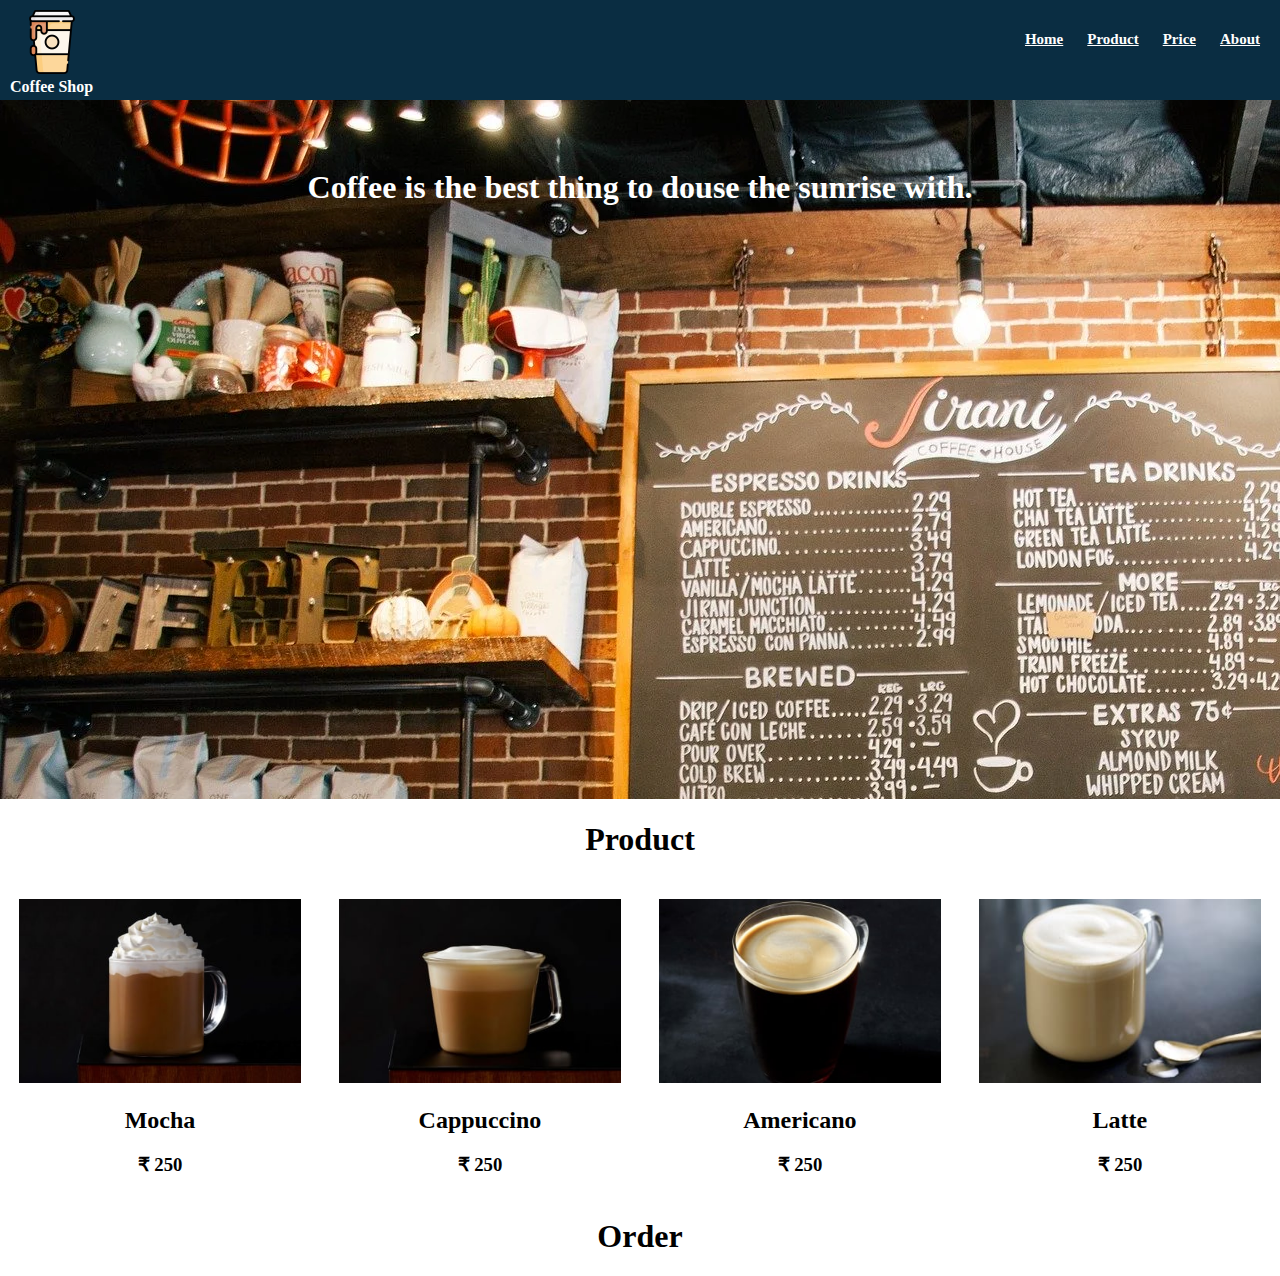
<file: index.html>
<!DOCTYPE html>
<html>
<head>
	<meta name="viewport" content="width=device-width,initial-scale=1.0">
	<title>Learning html</title>
	<link rel="stylesheet" type="text/css" href="coffeeshop.css">
</head>
<body>
	<div class="container">
		<header class="coffee-header">
			<div class="div-logo">
				<img src="coffee-logo.png">
				<span class="logo-text">
					Coffee Shop
				</span>
			</div>
			<nav class="coffee-nav">
				<a href="#">Home</a>
				<a href="#">Product</a>
				<a href="#">Price</a>
				<a href="#">About</a>	
			</nav>
		</header>
		<div class="site-content">
			<div class="image-content">
				<h1 class="quote">Coffee is the best thing to douse the sunrise with.</h1>
			</div>
			<div class="card-list">
				<h1 id="product">Product</h1>
				<div class="card">
					<img src="mocha-image.png">
					<div>
						<h2>Mocha</h2>
						<h3>&#8377; 250</h3>
					</div>
				</div>
				<div class="card">
					<img src="cappuccino-image.png">
					<div>
						<h2>Cappuccino</h2>
						<h3>&#8377; 250</h3>
					</div>
				</div>
				<div class="card">
					<img src="americano-image.png">
					<div>
						<h2>Americano</h2>
						<h3>&#8377; 250</h3>
					</div>
				</div>
				<div class="card">
					<img src="latte-image.png">
					<div>
						<h2>Latte</h2>
						<h3>&#8377; 250</h3>
					</div>
				</div>
			</div>
			<div class="order-section">
				<h1 id="order">Order</h1>
				<script type="text/javascript" src="https://form.jotform.com/jsform/221773982593065"></script>
			</div>
		</div>
	</div>
	
</html>
</file>
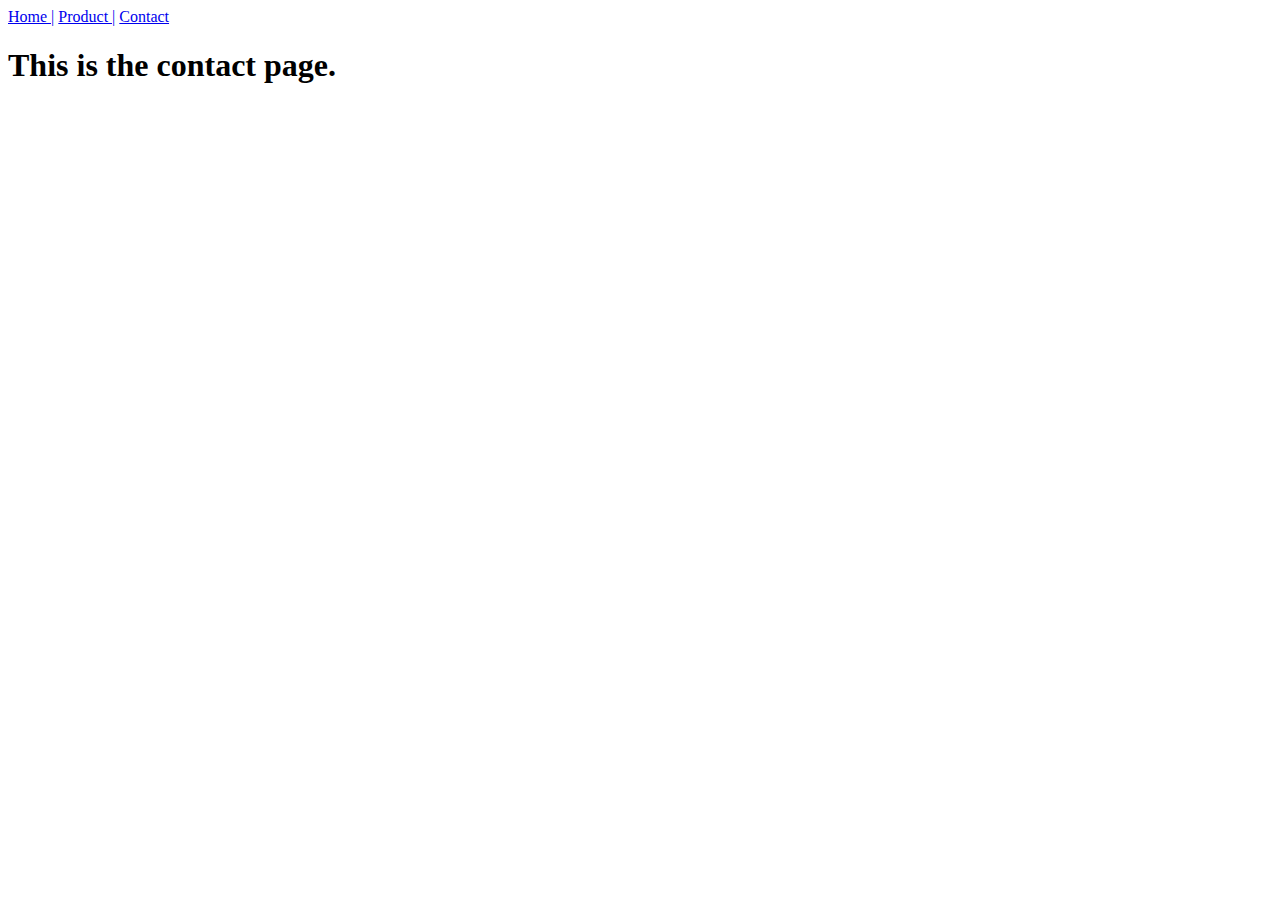
<file: contact.html>
<!DOCTYPE html>
<html>
<head>
	<title>Contact</title>
</head>
<body>
	<nav>
		<a href="index.html">Home |</a>
		<a href="product.html">Product |</a>
		<a href="contact.html">Contact</a>
	</nav>
	<h1>This is the contact page.</h1>
</body>
</html>
</file>
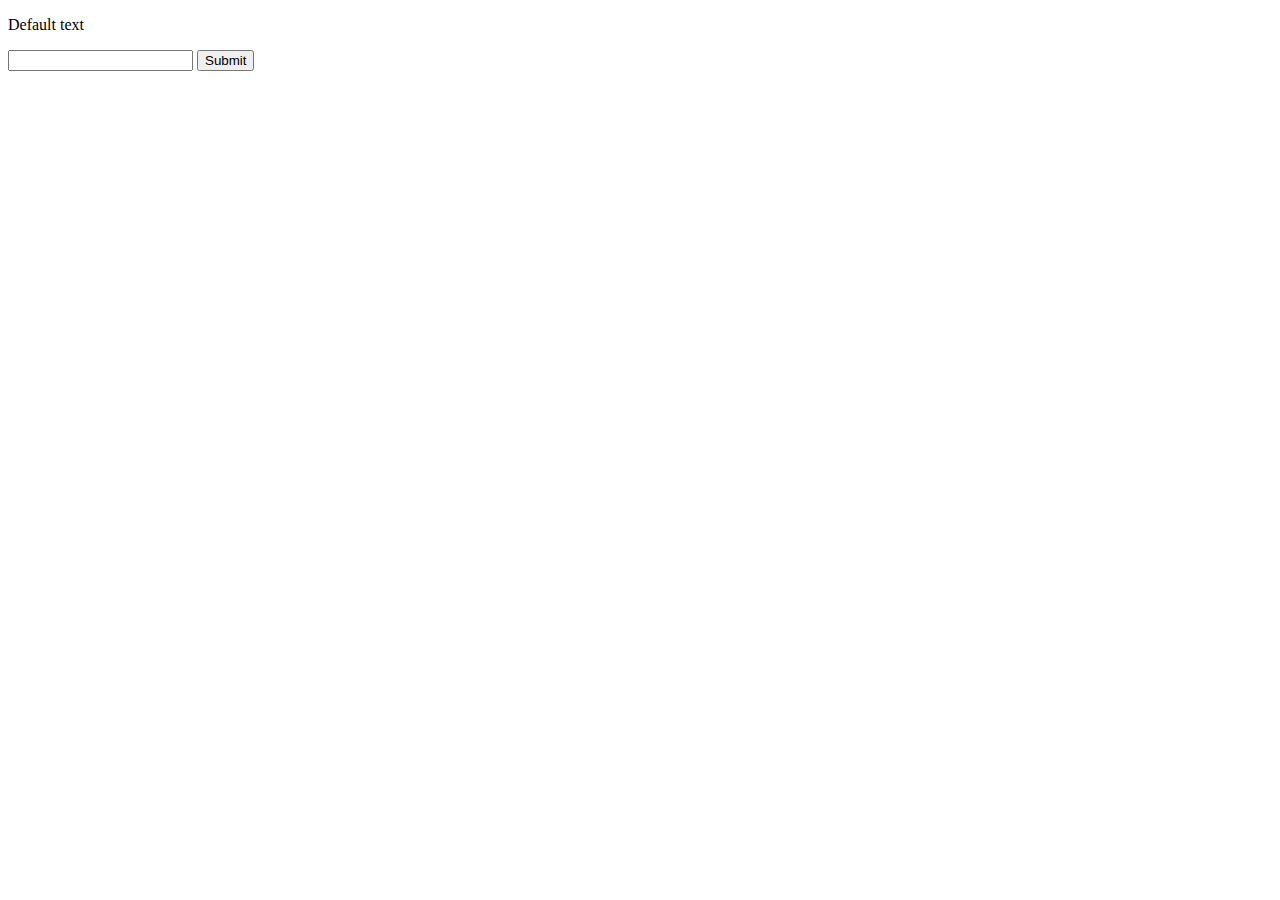
<file: javascript.html>
<!DOCTYPE html>
<html>
<head>
	<title></title>
</head>
<body >
	
	<p id="output" >
		Default text
	</p>
	<input id="city">
	<button onclick="show_temp()">Submit</button>
	<script type="text/javascript">
		function show_temp() {
			document.getElementById("output").style.color="red";
			document.getElementById("output").style.fontSize="20px";
			city=document.getElementById("city").value;
			
			httpRequest=new XMLHttpRequest();
			url="https://api.weatherbit.io/v2.0/current?&city="+city+"&key=8369f798c74d46a0bead1b5943677c40"
			httpRequest.open("GET",url);
			httpRequest.send();

			httpRequest.onreadystatechange= function(){
				if(this.readyState== 4 && this.status== 200){
					user_data=JSON.parse(this.responseText);
					document.getElementById("output").innerHTML=user_data.data[0].temp;
				}
			}
		}
		
	</script>
</body>
</html>
</file>
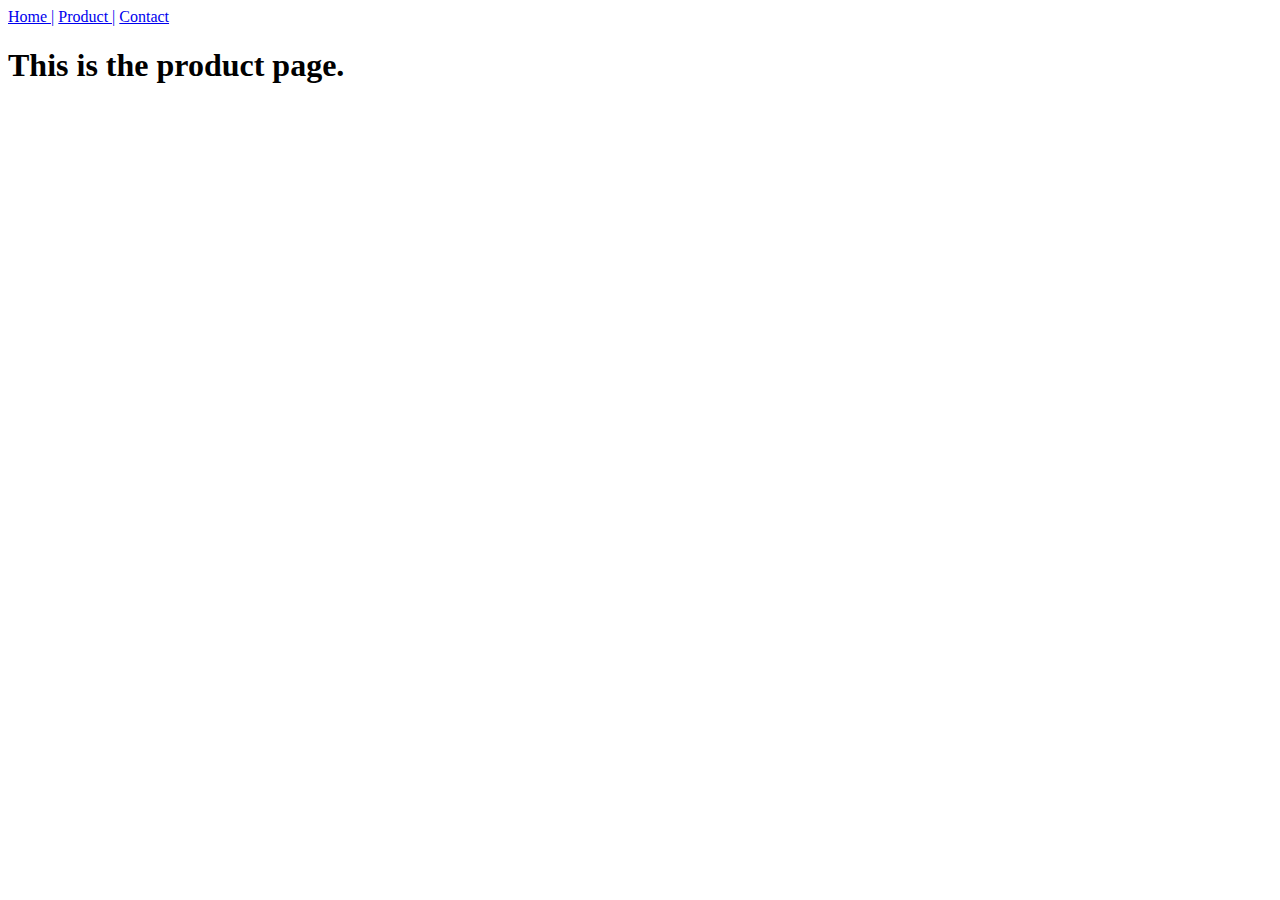
<file: product.html>
<!DOCTYPE html>
<html>
<head>
	<title>Product</title>
</head>
<body>
	<nav>
		<a href="index.html">Home |</a>
		<a href="product.html">Product |</a>
		<a href="contact.html">Contact</a>
	</nav>
	<h1>This is the product page.</h1>
</body>
</html>
</file>
<file: coffeeshop.css>
body{
	margin: 0px;
}
.coffee-header{
	position: fixed;
	left: 0px;
	right: 0px;
	height: 100px;
	width: 100%;
	background-color: #0a2d42;
	z-index: 100;
}
.div-logo{
	height: 100%;
	text-align: center;
	margin: 10px;
	float: left;
}
.logo-text{
	display: block;
	font-family:"Helvetica Neue";
	font-weight: bold;
	color: white;
}
.coffee-nav{
	float: right;
	height: 100%;
}
.coffee-nav a{
	color: white;
	font-size: 15px;
	font-weight: 700;
	font-family: "Helvetica Neue";
	padding-right: 20px;
	padding-top: 12%;
	display: inline-block;
}
.site-content{
	position: absolute;
	top: 78px;
	width: 100%;
}
.image-content{
	background-image: url("background-image.jpg");
	height: 700px;
	width: 100%;
	text-align: center;
}
.quote{
	color: white;
	font-family: "Helvetica Neue";
	position: relative;
	top: 10%;
}
.cardlist{
	width:100%;
}
#product{
	text-align: center;
}
.card{
	width: 22%;
	padding: 1.5%;
	height: 300px;
	float: left;
	text-align: center;
}
.card img{
	width: 100%;
}
.order-section{
	width: 100%;
}
#order{
	text-align: center;
}
.form{
	width: 200px;
	margin:0 auto;
}
.form input{
	padding:10px;
	margin:10px;
}
</file>
